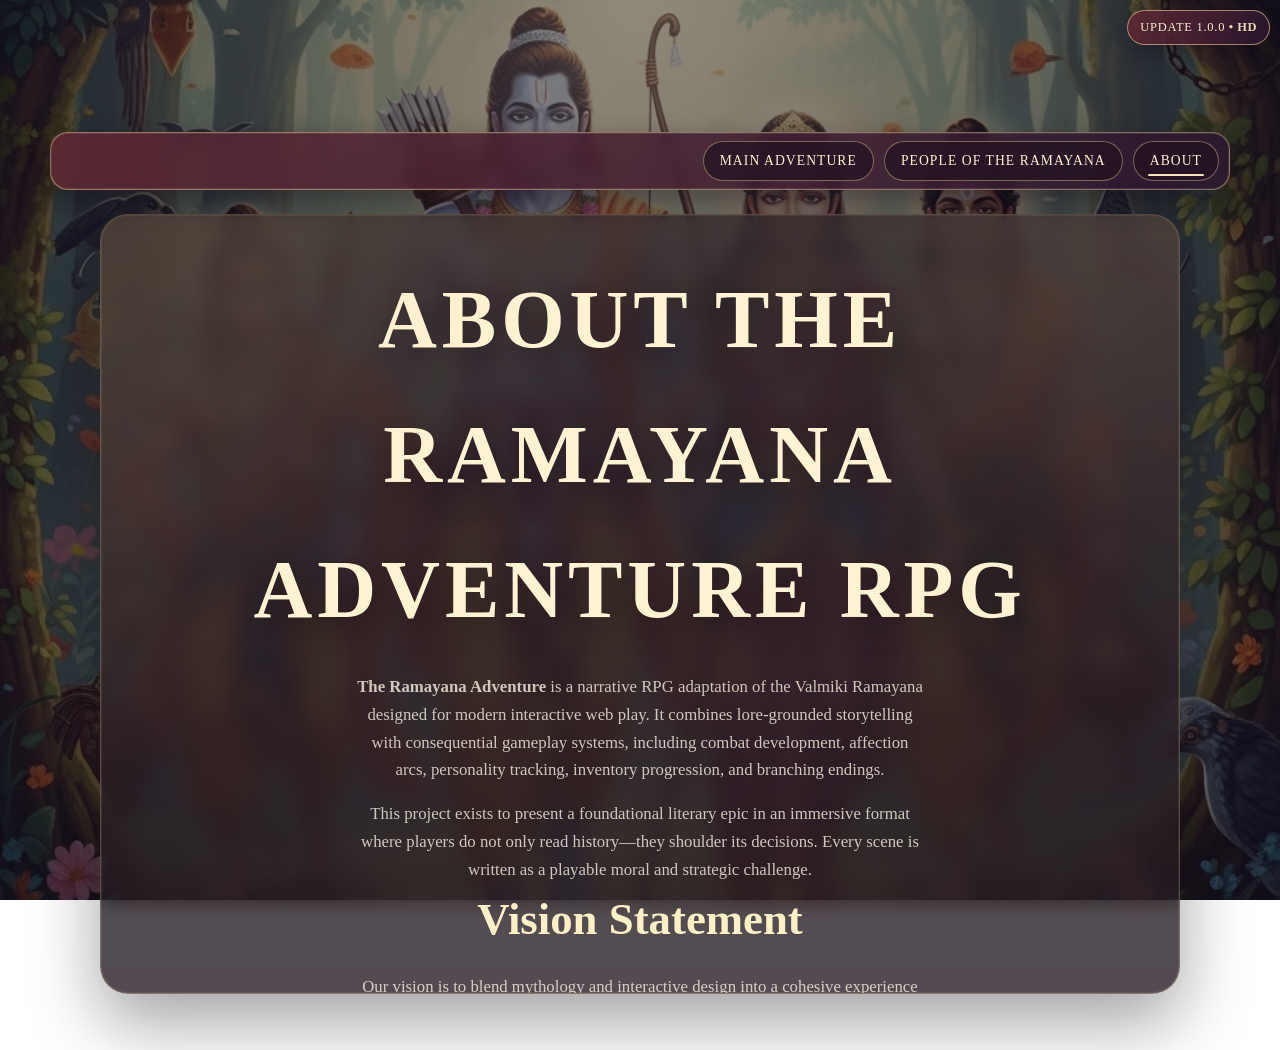
<file: about.html>
<!DOCTYPE html>
<html lang="en">
<head>
  <meta charset="UTF-8" />
  <meta name="viewport" content="width=device-width, initial-scale=1.0" />
  <title>About | The Ramayana Adventure</title>
  <link rel="stylesheet" href="Project.css">
  <link rel="icon" type="image/x-icon" href="ramayana_favicon.ico">
</head>
<body>
  <a id="updateBadge" href="updates.html" aria-label="Go to updates page" data-resolution-label="HD">Update 1.0.0</a>

  <nav id="topNavbar" aria-label="Site navigation">
    <button id="navbarToggle" type="button" aria-label="Toggle navigation menu" aria-expanded="false" aria-controls="navLinks">☰</button>
    <div id="navLinks">
      <a id="aboutButton" href="index.html">Main Adventure</a>
      <a class="nav-link-pill" href="people-of-ramayana.html">People of the Ramayana</a>
      <a class="nav-link-pill nav-link-current" href="about.html" aria-current="page">About</a>
    </div>
  </nav>

  <main id="storyCard">
    <section>
      <h1>About The Ramayana Adventure RPG</h1>
      <p><strong>The Ramayana Adventure</strong> is a narrative RPG adaptation of the Valmiki Ramayana designed for modern interactive web play. It combines lore-grounded storytelling with consequential gameplay systems, including combat development, affection arcs, personality tracking, inventory progression, and branching endings.</p>
      <p>This project exists to present a foundational literary epic in an immersive format where players do not only read history—they shoulder its decisions. Every scene is written as a playable moral and strategic challenge.</p>
    </section>
    <section>
      <h2>Vision Statement</h2>
      <p>Our vision is to blend mythology and interactive design into a cohesive experience that is educational, emotionally resonant, and replayable. The game is built to respect the epic's philosophical core while using contemporary game architecture to make those ideas felt through action, consequence, and reflection.</p>
    </section>
    <section>
      <h2>Features Overview</h2>
      <ul>
        <li>Expanded scene-based RPG narrative from exile through Lanka War and Uttara Kanda.</li>
        <li>Personality framework: Dharma, Aggression, Compassion, Honor, and Strategy.</li>
        <li>Combat growth attributes: Strength, Defense, Speed, Agility, Stamina, and Endurance.</li>
        <li>Character affection arcs with loyalty impact on battlefield and dialogue flow.</li>
        <li>Day/night progression model with multi-scene daily cadence.</li>
        <li>Save/export workflow and route-aware deep linking for campaign continuity.</li>
      </ul>
    </section>
    <section>
      <h2>Developer & Creator</h2>
      <p>The project is developed as a full-stack narrative systems portfolio work, combining front-end interaction design, scenario architecture, and scalable RPG state modeling. It is structured to continue growing into a production-level mythological strategy RPG with backend-assisted persistence and event processing.</p>
    </section>

    <section>
      <h2>About the Ramayana</h2>
      <p>
        The <strong>Ramayana</strong> is one of India's great Sanskrit epics, traditionally attributed to the sage Valmiki.
        It follows Prince Rama, Princess Sita, and Lakshmana through exile, loss, loyalty, and war against Ravana of Lanka.
      </p>
      <p>
        Beyond its central conflict, the Ramayana explores themes of dharma (duty), honor, leadership, compassion, and the
        consequences of personal choices. Its stories have shaped literature, performing arts, and cultural traditions across
        South and Southeast Asia for centuries.
      </p>
    </section>
  </main>
</body>
</html>
</file>
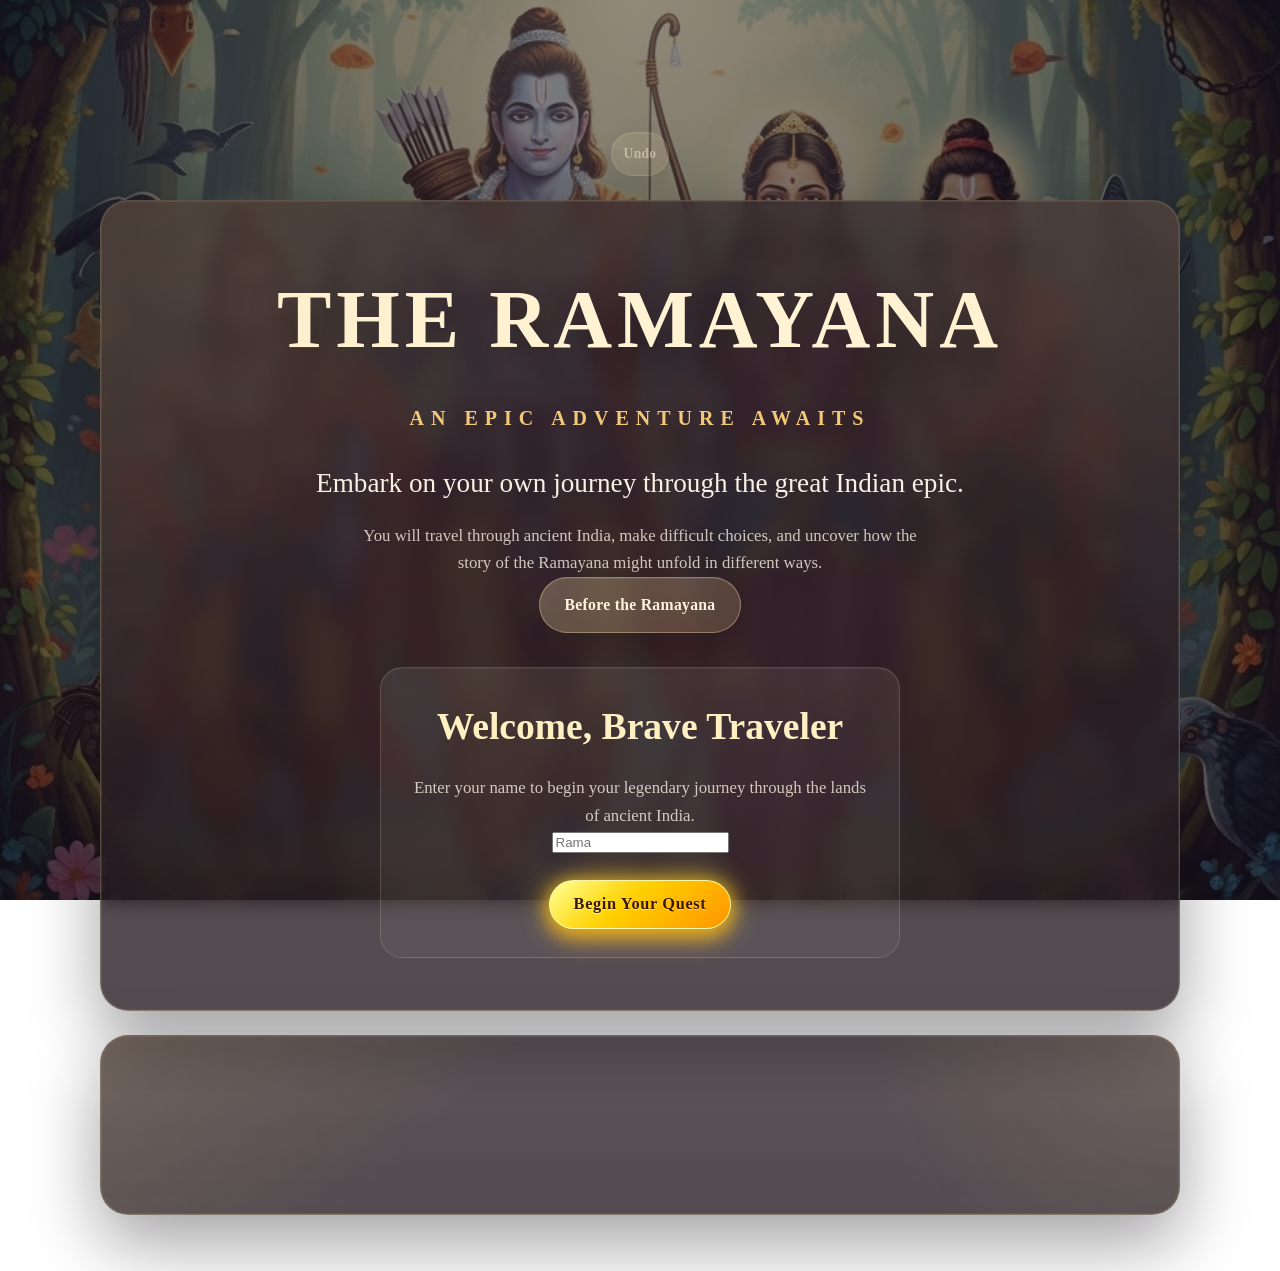
<file: Project.html>
<!DOCTYPE html>
<html lang="en">
<head>
  <meta charset="UTF-8" />
  <meta name="viewport" content="width=device-width, initial-scale=1.0" />
  <title id="Question">The Ramayana: Choose Your Adventure</title>
  <link rel="stylesheet" href="Project.css">
  <script src="Project.js"></script>
</head>
<body>
  <button id="undoButton" onclick="undoChoice()" type="button" disabled>Undo</button>
  <div id="titleContainer">
    <header>
      <h1>The Ramayana</h1>
      <h3 class="subtitle">An Epic Adventure Awaits</h3>
      <h4 id="description">Embark on your own journey through the great Indian epic.</h4>
      <p>You will travel through ancient India, make difficult choices, and uncover how the story of the Ramayana might unfold in different ways.</p>
      <button onclick="window.location.href='Backstory.html'">Before the Ramayana</button>
    </header>

    <div id="beginningContainer">
      <div class="intro-card">
        <h2>Welcome, Brave Traveler</h2>
        <p>Enter your name to begin your legendary journey through the lands of ancient India.</p>
        <div>
          <input type="text" id="playerName" placeholder="Rama" />
        </div>
        <button onclick="startAdventure()" type="button" id="startBtn">Begin Your Quest</button>
      </div>
    </div>
  </div>

  <div id="storyCard">
    <!-- this is where the story will be displayed -->
    <div id="choices"></div>
  </div>
</body>
</html>
</file>
<file: Project.css>
:root {
  --bg-top: #1f1735;
  --bg-mid: #7b2f2f;
  --bg-bottom: #f1d2a6;
  --panel: rgba(30, 20, 28, 0.78);
  --panel-strong: rgba(43, 28, 37, 0.9);
  --panel-border: rgba(255, 225, 169, 0.24);
  --text: #f8f1e4;
  --muted: rgba(248, 241, 228, 0.8);
  --gold: #f3c978;
  --gold-deep: #c98b2f;
  --crimson: #7b263f;
  --shadow: 0 28px 70px rgba(13, 8, 14, 0.38);
  --crisp-line: rgba(255, 229, 181, 0.34);
  --ease-refined: cubic-bezier(0.22, 0.7, 0.16, 1);
}

* {
  box-sizing: border-box;
}

html {
  scroll-behavior: smooth;
  scrollbar-color: rgba(255, 219, 155, 0.45) rgba(10, 5, 14, 0.45);
}

body {
  margin: 0;
  min-height: 100vh;
  padding: 132px 18px 56px;
  display: flex;
  flex-direction: column;
  align-items: center;
  gap: 24px;
  color: var(--text);
  font-family: "Georgia", "Times New Roman", serif;
  line-height: 1.65;
  background:
    linear-gradient(rgba(23, 14, 24, 0.6), rgba(23, 14, 24, 0.6)),
    url("RamayanaBG.webp"),
    radial-gradient(circle at top, rgba(255, 223, 138, 0.22), transparent 24%),
    radial-gradient(circle at 15% 20%, rgba(255, 184, 108, 0.14), transparent 18%),
    linear-gradient(160deg, var(--bg-top) 0%, #382148 22%, var(--bg-mid) 58%, var(--bg-bottom) 100%);
  background-size: cover, cover, auto, auto, auto;
  background-position: center, center, center, center, center;
  background-attachment: fixed, fixed, scroll, scroll, scroll;
  overflow-x: hidden;
}

body::before,
body::after {
  content: "";
  position: fixed;
  inset: 0;
  pointer-events: none;
}

body::before {
  background:
    radial-gradient(circle at 50% 0%, rgba(255, 234, 184, 0.18), transparent 34%),
    linear-gradient(90deg, transparent 0%, rgba(255, 247, 220, 0.04) 50%, transparent 100%);
  mix-blend-mode: screen;
}

body::after {
  opacity: 0.18;
  background-image:
    linear-gradient(rgba(255, 236, 199, 0.08) 1px, transparent 1px),
    linear-gradient(90deg, rgba(255, 236, 199, 0.08) 1px, transparent 1px);
  background-size: 120px 120px;
  mask-image: linear-gradient(to bottom, rgba(0, 0, 0, 0.35), transparent 92%);
}

#titleContainer,
#storyCard,
#timelineCard {
  width: min(1080px, 100%);
  position: relative;
  border-radius: 28px;
  background:
    linear-gradient(180deg, rgba(255, 245, 221, 0.08), rgba(255, 245, 221, 0.02)),
    var(--panel);
  border: 1px solid var(--panel-border);
  box-shadow: var(--shadow);
  backdrop-filter: blur(10px);
  -webkit-backdrop-filter: blur(10px);
  overflow: hidden;
  box-shadow:
    inset 0 0 0 1px rgba(255, 239, 203, 0.08),
    var(--shadow);
  transition: transform 0.5s var(--ease-refined), box-shadow 0.5s var(--ease-refined);
}

#updateInfo {
  padding: 18px;
  border-radius: 16px;
  border: 1px solid rgba(255, 225, 169, 0.24);
  background: rgba(255, 245, 221, 0.04);
}

.scroll-reveal {
  opacity: 0;
  transform: translateY(26px) scale(0.985);
  filter: saturate(0.9);
}

.scroll-reveal.in-view {
  opacity: 1;
  transform: translateY(0) scale(1);
  filter: saturate(1);
}


#topNavbar {
  position: sticky;
  top: 10px;
  left: auto;
  transform: none;
  margin: 0 auto;
  width: min(1180px, calc(100vw - 18px));
  z-index: 22;
  display: flex;
  align-items: center;
  justify-content: flex-end;
  gap: 12px;
  flex-wrap: nowrap;
  padding: 8px 10px 8px 112px;
  border-radius: 18px;
  border: 1px solid rgba(255, 223, 162, 0.42);
  background: linear-gradient(120deg, rgba(95, 39, 51, 0.86), rgba(42, 22, 47, 0.88));
  box-shadow: 0 12px 28px rgba(14, 6, 20, 0.45);
  backdrop-filter: blur(8px);
  -webkit-backdrop-filter: blur(8px);
  box-shadow:
    inset 0 0 0 1px rgba(255, 241, 214, 0.1),
    0 12px 28px rgba(14, 6, 20, 0.45);
}

#navbarToggle {
  display: none;
  width: auto;
  min-width: 46px;
  min-height: 42px;
  padding: 6px 11px;
  border-radius: 12px;
  border: 1px solid rgba(255, 223, 162, 0.45);
  background: rgba(35, 18, 34, 0.82);
  color: #fff3d4;
  font-size: 1.28rem;
  line-height: 1;
  box-shadow: 0 6px 14px rgba(14, 6, 20, 0.38);
}

#navbarToggle:hover,
#navbarToggle:focus-visible {
  transform: translateY(-1px);
  background: rgba(243, 201, 120, 0.2);
  border-color: rgba(255, 230, 173, 0.7);
}

#topNavbar.nav-open {
  flex-wrap: wrap;
  justify-content: space-between;
}

#topNavbar.nav-open #navLinks,
#topNavbar.nav-open #soundtrackBadge {
  display: flex;
}

#updateBadge {
  position: fixed;
  top: 10px;
  right: 10px;
  z-index: 24;
  padding: 6px 12px;
  border-radius: 999px;
  border: 1px solid rgba(255, 223, 162, 0.55);
  background: linear-gradient(120deg, rgba(95, 39, 51, 0.92), rgba(42, 22, 47, 0.9));
  color: #fff3d4;
  font-size: 0.78rem;
  letter-spacing: 0.06em;
  text-transform: uppercase;
  box-shadow: 0 8px 18px rgba(14, 6, 20, 0.35);
  text-shadow: 0 1px 0 rgba(0, 0, 0, 0.26);
}

#updateBadge {
  text-decoration: none;
  cursor: pointer;
}

#updateBadge::after {
  content: " • " attr(data-resolution-label);
  font-weight: 600;
  letter-spacing: 0.04em;
  color: rgba(255, 239, 198, 0.9);
}

body[data-resolution-tier="hd"] {
  --bg-top: #203362;
  --bg-mid: #6e2b47;
  --bg-bottom: #f2c88f;
  --panel-border: rgba(166, 214, 255, 0.28);
}

body[data-resolution-tier="fhd"] {
  --bg-top: #2e1a4a;
  --bg-mid: #7b2f2f;
  --bg-bottom: #f1d2a6;
  --panel-border: rgba(255, 225, 169, 0.24);
}

body[data-resolution-tier="qhd"] {
  --bg-top: #183f5a;
  --bg-mid: #2f5c7b;
  --bg-bottom: #d2f0f1;
  --panel-border: rgba(174, 247, 255, 0.3);
}

body[data-resolution-tier="uhd"] {
  --bg-top: #111b3f;
  --bg-mid: #283a7d;
  --bg-bottom: #9bc0ff;
  --panel-border: rgba(206, 227, 255, 0.34);
}

#navLinks {
  display: flex;
  align-items: center;
  gap: 10px;
  flex-wrap: wrap;
}

#aboutButton,
.nav-link-pill {
  display: inline-flex;
  align-items: center;
  justify-content: center;
  padding: 8px 16px;
  border-radius: 999px;
  border: 1px solid rgba(255, 223, 162, 0.4);
  color: #fff3d4;
  text-decoration: none;
  text-transform: uppercase;
  letter-spacing: 0.08em;
  font-size: 0.85rem;
  background: rgba(35, 18, 34, 0.72);
  transition: transform 0.2s var(--ease-refined), border-color 0.2s var(--ease-refined), background 0.2s var(--ease-refined);
}

#aboutButton:hover,
#aboutButton:focus-visible,
.nav-link-pill:hover,
.nav-link-pill:focus-visible {
  background: rgba(243, 201, 120, 0.18);
  transform: translateY(-1px);
  outline: none;
}

#aboutButton.nav-link-current,
.nav-link-pill.nav-link-current,
#updateBadge.nav-link-current {
  position: relative;
}

#aboutButton.nav-link-current::before,
.nav-link-pill.nav-link-current::before,
#updateBadge.nav-link-current::before {
  content: "";
  position: absolute;
  left: 14px;
  right: 14px;
  bottom: 4px;
  height: 2px;
  border-radius: 999px;
  background: rgba(255, 235, 194, 0.95);
}

#peopleControls {
  display: flex;
  align-items: center;
  gap: 12px;
  margin-bottom: 18px;
  flex-wrap: wrap;
}

#peopleGrid {
  display: grid;
  grid-template-columns: repeat(auto-fit, minmax(240px, 1fr));
  gap: 14px;
}

.people-card {
  border: 1px solid rgba(255, 223, 162, 0.35);
  border-radius: 16px;
  padding: 14px;
  background: linear-gradient(135deg, rgba(59, 26, 45, 0.7), rgba(28, 21, 49, 0.72));
}

.people-card h3 {
  margin-top: 0;
  margin-bottom: 8px;
  color: #51e3bf;
}

.people-card-role,
.people-card-type {
  margin: 0;
  color: var(--gold);
  font-weight: 600;
  font-size: 0.9rem;
}

.people-card .wiki-link-button {
  display: inline-block;
  margin-top: 10px;
  text-decoration: none;
}


#soundtrackBadge {
  display: flex;
  flex-direction: row;
  align-items: center;
  gap: 8px;
  flex-wrap: wrap;
  padding: 8px 10px;
  border-radius: 14px;
  border: 1px solid rgba(255, 223, 162, 0.35);
  background: rgba(22, 12, 26, 0.4);
}

.soundtrack-label {
  font-size: 0.65rem;
  text-transform: uppercase;
  letter-spacing: 0.12em;
  color: rgba(255, 235, 194, 0.78);
}

.soundtrack-track-name {
  margin: 0;
  font-size: 0.78rem;
  color: #fff3d4;
}

#backgroundMusic {
  width: min(260px, 45vw);
  height: 30px;
  border-radius: 10px;
  accent-color: #f6c26f;
  filter: drop-shadow(0 4px 8px rgba(8, 2, 12, 0.35));
}



#storyCardToolbar {
  display: flex;
  justify-content: flex-end;
  margin-bottom: 12px;
}

#undoButton {
  padding: 6px 12px;
  font-size: 0.85rem;
}

#startBtn,
#undoButton.art-button {
  position: relative;
  min-height: 48px;
  padding: 10px 24px;
  border: 1px solid rgba(255, 244, 184, 0.95);
  border-radius: 999px;
  background: linear-gradient(140deg, #fff6a8 0%, #ffd54f 30%, #ffb300 64%, #ff9100 100%);
  background-repeat: no-repeat;
  background-position: center;
  box-shadow: 0 0 24px rgba(255, 203, 73, 0.7), 0 8px 18px rgba(255, 166, 0, 0.45);
  color: #2d1800;
  font-size: 1.02rem;
  font-weight: 700;
  letter-spacing: 0.04em;
  text-shadow: 0 1px 0 rgba(255, 255, 255, 0.45);
  overflow: hidden;
  transition:
    filter 0.25s var(--ease-refined),
    transform 0.25s var(--ease-refined),
    opacity 0.2s var(--ease-refined);
  filter: brightness(1.04) saturate(1.3) drop-shadow(0 5px 10px rgba(255, 186, 77, 0.45));
}

#startBtn {
  margin-top: 24px;
}

#startBtn[data-tooltip]:hover::after,
#undoButton.art-button[data-tooltip]:hover::after,
#startBtn[data-tooltip]:focus-visible::after,
#undoButton.art-button[data-tooltip]:focus-visible::after {
  content: attr(data-tooltip);
  position: absolute;
  left: 50%;
  bottom: calc(100% + 8px);
  transform: translateX(-50%);
  padding: 6px 10px;
  border-radius: 8px;
  border: 1px solid rgba(255, 223, 162, 0.5);
  background: rgba(18, 10, 20, 0.93);
  color: #fff3d4;
  font-size: 0.78rem;
  letter-spacing: 0.03em;
  text-transform: none;
  white-space: nowrap;
  pointer-events: none;
  z-index: 2;
}

#undoButton.art-button {
  width: 150px;
  height: 48px;
  padding: 0;
  border: 0;
  background-color: transparent;
  border-radius: 0;
  color: transparent;
  font-size: 0;
  text-shadow: none;
  box-shadow: none;
  background-image: url("undoBtn");
  background-size: contain;
}


#startBtn:hover,
#undoButton.art-button:hover {
  filter: brightness(1.14) saturate(1.35) drop-shadow(0 10px 18px rgba(255, 194, 96, 0.6));
  transform: translateY(-2px) scale(1.02);
}

#startBtn:focus-visible,
#undoButton.art-button:focus-visible {
  outline: none;
  filter: brightness(1.22) saturate(1.25) drop-shadow(0 0 0 3px rgba(255, 230, 163, 0.42)) drop-shadow(0 8px 14px rgba(255, 194, 96, 0.4));
}


#undoButton.art-button:disabled {
  opacity: 0.5;
  cursor: not-allowed;
  filter: grayscale(0.1) brightness(0.92);
}

#topNavbar button {
  width: auto;
  padding: 8px 14px;
}

#storyAnswerInput {
  width: min(680px, 100%);
  margin-top: 14px;
  border-radius: 12px;
  border: 1px solid rgba(255, 223, 162, 0.35);
  background: rgba(20, 12, 24, 0.76);
  color: #fff3d4;
  padding: 10px 12px;
  font: inherit;
}
#undoButton:disabled {
  opacity: 0.5;
  cursor: not-allowed;
}

#titleContainer::before,
#storyCard::before,
#timelineCard::before {
  content: "";
  position: absolute;
  inset: 0;
  background:
    linear-gradient(135deg, rgba(243, 201, 120, 0.14), transparent 34%),
    radial-gradient(circle at top right, rgba(255, 214, 146, 0.12), transparent 28%);
  pointer-events: none;
}

#titleContainer {
  padding: 52px clamp(22px, 5vw, 56px);
  text-align: center;
}

header {
  max-width: 760px;
  margin: 0 auto;
}

h1,
h2,
h3,
h4 {
  margin: 0;
}

h1 {
  font-size: clamp(3rem, 7vw, 5.1rem);
  font-weight: 700;
  letter-spacing: 0.06em;
  text-transform: uppercase;
  color: #fff3d4;
  text-shadow: 0 10px 30px rgba(25, 13, 18, 0.4);
}

.subtitle {
  margin-top: 14px;
  font-size: clamp(1rem, 2vw, 1.25rem);
  letter-spacing: 0.35em;
  text-transform: uppercase;
  color: var(--gold);
}

#description {
  margin-top: 26px;
  font-size: clamp(1.2rem, 2.4vw, 1.7rem);
  font-weight: 500;
  color: var(--text);
}

p {
  margin: 16px auto 0;
  max-width: 68ch;
  font-size: 1.05rem;
  color: var(--muted);
}

#beginningContainer {
  display: flex;
  justify-content: center;
  margin-top: 34px;
}

.intro-card {
  width: min(520px, 100%);
  padding: 28px 24px;
  border-radius: 22px;
  background: linear-gradient(180deg, rgba(255, 248, 229, 0.08), rgba(255, 248, 229, 0.03));
  border: 1px solid rgba(255, 232, 182, 0.16);
  box-shadow: inset 0 1px 0 rgba(255, 255, 255, 0.06);
}

.intro-card h2 {
  font-size: clamp(1.7rem, 3vw, 2.35rem);
  color: #fff0c3;
}

.name-grid {
  display: grid;
  gap: 10px;
  justify-items: center;
}

/* Family setup feature disabled.
.family-setup-fields {
  margin-top: 10px;
}

.setup-notice {
  margin: 10px auto 0;
  width: min(320px, 100%);
  text-align: left;
  min-height: 1.4em;
  font-size: 0.88rem;
  color: #ffd98c;
}

#toggleFamilySetupBtn {
  margin-top: 18px;
}
*/

.setup-label {
  margin: 12px 0 0;
  width: min(320px, 100%);
  text-align: left;
  font-size: 0.88rem;
  color: rgba(255, 236, 189, 0.88);
}

.name-grid input,
.name-grid select {
  width: min(320px, 100%);
  margin-top: 6px;
  padding: 14px 16px;
  border-radius: 14px;
  border: 1px solid rgba(255, 224, 168, 0.24);
  background: rgba(22, 14, 20, 0.55);
  color: var(--text);
  font: inherit;
  font-size: 1rem;
  outline: none;
  transition: border-color 0.2s ease, box-shadow 0.2s ease, transform 0.2s ease;
}

.name-grid input::placeholder {
  color: rgba(248, 241, 228, 0.45);
}

.name-grid input:focus,
.name-grid select:focus {
  border-color: rgba(243, 201, 120, 0.75);
  box-shadow: 0 0 0 4px rgba(243, 201, 120, 0.12);
  transform: translateY(-1px);
}

#storyCard {
  padding: 38px clamp(20px, 4vw, 40px);
  min-height: 180px;
  max-height: calc(100vh - 120px);
  overflow-y: auto;
  text-align: center;
  scrollbar-width: thin;
  scrollbar-color: rgba(255, 223, 165, 0.42) rgba(12, 8, 14, 0.5);
}

#timelineCard {
  width: min(96vw, 1900px);
  max-height: min(92vh, 1200px);
  padding: 30px clamp(16px, 3vw, 30px);
}

#inventoryCard {
  width: min(760px, 96vw);
  max-height: min(82vh, 860px);
  overflow: auto;
  padding: 26px clamp(16px, 3vw, 24px);
  border-radius: 24px;
  background:
    linear-gradient(180deg, rgba(255, 245, 221, 0.08), rgba(255, 245, 221, 0.02)),
    var(--panel);
  border: 1px solid var(--panel-border);
  box-shadow: var(--shadow);
}

#inventoryList {
  margin: 14px 0 0;
  padding: 0;
  list-style: none;
  display: grid;
  gap: 12px;
}

.inventory-item {
  text-align: left;
  padding: 14px 14px 12px;
  border-radius: 14px;
  border: 1px solid rgba(255, 225, 169, 0.2);
  background: rgba(12, 8, 14, 0.38);
}

.inventory-item h4 {
  color: #ffe3ad;
}

.inventory-item p {
  margin-top: 8px;
  max-width: none;
}

.timeline-modal {
  position: fixed;
  inset: 0;
  z-index: 50;
  display: none;
  align-items: center;
  justify-content: center;
  padding: 20px;
  background: rgba(8, 5, 10, 0.72);
  backdrop-filter: blur(6px);
}

.timeline-modal.open {
  display: flex;
}

.timeline-modal-header {
  display: flex;
  align-items: flex-start;
  justify-content: space-between;
  gap: 14px;
}

.timeline-close {
  border-radius: 12px;
  min-width: 44px;
  padding: 8px 10px;
  font-size: 1.2rem;
  line-height: 1;
}

#timelineCard h2 {
  font-size: clamp(1.8rem, 3vw, 2.4rem);
  color: #fff0c6;
  text-align: left;
}

#timelineCard > p {
  text-align: left;
}

#timelineLegend {
  display: flex;
  flex-wrap: wrap;
  justify-content: flex-start;
  gap: 14px;
  margin-top: 16px;
}

.legend-item {
  display: inline-flex;
  align-items: center;
  gap: 8px;
  padding: 6px 12px;
  border-radius: 999px;
  background: rgba(255, 241, 214, 0.08);
  border: 1px solid rgba(255, 224, 168, 0.22);
  color: var(--muted);
  font-size: 0.92rem;
}

.legend-swatch {
  width: 18px;
  height: 10px;
  border-radius: 99px;
  background: rgba(255, 225, 169, 0.5);
}

.legend-swatch.highlight {
  background: #51e3bf;
}

.legend-swatch.current {
  background: #00fff0;
}


#timelineZoomControls {
  margin-top: 14px;
  display: inline-flex;
  align-items: center;
  gap: 10px;
  padding: 8px 10px;
  border-radius: 999px;
  border: 1px solid rgba(255, 225, 169, 0.18);
  background: rgba(10, 6, 14, 0.45);
}

#timelineZoomControls button {
  width: auto;
  min-width: 40px;
  padding: 6px 10px;
}

#timelineZoomValue {
  min-width: 52px;
  text-align: center;
  color: #ffe8be;
  font-weight: 700;
}

#timelineFlowchart {
  margin-top: 16px;
  overflow: auto;
  max-height: min(72vh, 950px);
  padding: 10px 12px 16px;
  border-radius: 18px;
  background: rgba(12, 8, 14, 0.35);
  border: 1px solid rgba(255, 225, 169, 0.16);
  box-shadow: inset 0 0 0 1px rgba(255, 225, 169, 0.06);
}

#timelineFlowchart svg {
  width: 100%;
  min-width: 3600px;
  height: auto;
  filter: drop-shadow(0 14px 26px rgba(4, 3, 8, 0.35));
}

#timelineFlowchart::-webkit-scrollbar {
  width: 12px;
  height: 12px;
}

#timelineFlowchart::-webkit-scrollbar-thumb {
  background: rgba(255, 223, 165, 0.28);
  border-radius: 999px;
}

#timelineFlowchart::-webkit-scrollbar-track {
  background: rgba(12, 8, 14, 0.5);
}

.timeline-column-label {
  fill: rgba(255, 236, 199, 0.72);
  font-size: 15px;
  font-weight: 700;
}

.timeline-edge {
  fill: none;
  stroke: rgba(255, 222, 168, 0.26);
  stroke-width: 3;
  opacity: 0.9;
}

.timeline-edge.chance {
  stroke-dasharray: 7 6;
}

.timeline-edge.active {
  stroke: #51e3bf;
  stroke-width: 7;
}

.edge-label {
  fill: rgba(248, 241, 228, 0.75);
  font-size: 14px;
  text-anchor: middle;
  dominant-baseline: alphabetic;
}

.edge-label-bg {
  fill: rgba(12, 8, 14, 0.88);
  stroke: rgba(255, 225, 169, 0.22);
  stroke-width: 1;
}

.timeline-node {
  fill: rgba(36, 24, 31, 0.9);
  stroke: rgba(255, 225, 169, 0.24);
  stroke-width: 2;
  transition: fill 0.2s ease, stroke 0.2s ease;
}

.timeline-node.visited {
  fill: rgba(29, 73, 67, 0.4);
  stroke: rgba(127, 243, 214, 0.75);
}

.timeline-node.active {
  fill: rgba(28, 92, 83, 0.95);
  stroke: #8fffe0;
  stroke-width: 4;
}

.node-id {
  fill: #ffd99a;
  font-size: 18px;
  font-weight: 700;
}

.node-title {
  fill: #f8f1e4;
  font-size: 14px;
}

#storyCard h2 {
  font-size: clamp(1.9rem, 4vw, 2.8rem);
  color: #fff0c6;
}

#choices {
  margin-top: 26px;
  display: flex;
  justify-content: center;
  gap: 14px;
  flex-wrap: wrap;
}

#receiptCard {
  margin: 30px auto 0;
  max-width: 760px;
  padding: 24px 22px;
  text-align: left;
  border-radius: 20px;
  background:
    linear-gradient(180deg, rgba(255, 248, 229, 0.12), rgba(255, 248, 229, 0.05)),
    rgba(48, 31, 29, 0.88);
  border: 1px solid rgba(255, 223, 168, 0.22);
  box-shadow: inset 0 1px 0 rgba(255, 255, 255, 0.06);
}

#receiptCard h3,
#receiptCard h4 {
  margin: 0;
  color: #fff0c6;
}

#receiptCard h3 {
  font-size: 1.6rem;
}

#receiptCard h4 {
  margin-top: 18px;
  font-size: 1rem;
  letter-spacing: 0.08em;
  text-transform: uppercase;
  color: var(--gold);
}

#receiptCard p {
  max-width: none;
}

.receipt-section ol {
  margin: 12px 0 0;
  padding-left: 22px;
  color: var(--muted);
}

.receipt-section li + li {
  margin-top: 8px;
}

.timeline-scene-description {
  margin: 4px 0 0;
  color: rgba(255, 241, 220, 0.9);
  font-size: 0.92rem;
}

.timeline-current-scene strong,
.timeline-current-scene .timeline-scene-description {
  color: #f3c978;
}

.character-name {
  color: #f3c978;
  font-weight: 700;
}

button,
.btn {
  appearance: none;
  border: 1px solid var(--crisp-line);
  border-radius: 999px;
  min-height: 44px;
  padding: 14px 24px;
  background:
    linear-gradient(135deg, rgba(255, 229, 170, 0.22), rgba(255, 184, 112, 0.12)),
    rgba(255, 248, 234, 0.06);
  color: #fff5dd;
  font: inherit;
  font-size: 0.98rem;
  font-weight: 700;
  letter-spacing: 0.02em;
  cursor: pointer;
  box-shadow:
    inset 0 1px 0 rgba(255, 255, 255, 0.08),
    0 12px 30px rgba(16, 8, 14, 0.22);
  transition:
    transform 0.22s ease,
    box-shadow 0.22s ease,
    border-color 0.22s ease,
    background 0.22s ease,
    filter 0.22s ease;
}

button:hover,
.btn:hover {
  transform: translateY(-2px);
  border-color: rgba(255, 225, 163, 0.5);
  background:
    linear-gradient(135deg, rgba(243, 201, 120, 0.36), rgba(201, 139, 47, 0.18)),
    rgba(255, 248, 234, 0.08);
  box-shadow:
    inset 0 1px 0 rgba(255, 255, 255, 0.08),
    0 16px 36px rgba(16, 8, 14, 0.28);
  filter: saturate(1.08);
}

button:active,
.btn:active {
  transform: translateY(0);
}

a {
  color: var(--gold);
  text-decoration: none;
}

a:hover {
  color: #ffe7b5;
}

@media (prefers-reduced-motion: reduce) {
  html {
    scroll-behavior: auto;
  }

  .scroll-reveal,
  .scroll-reveal.in-view,
  #titleContainer,
  #storyCard,
  #timelineCard,
  button,
  .btn {
    transition: none !important;
    transform: none !important;
    opacity: 1 !important;
    filter: none !important;
  }
}

blockquote,
.card,
.container {
  background: var(--panel-strong);
  border: 1px solid rgba(255, 225, 169, 0.18);
  border-radius: 18px;
  box-shadow: var(--shadow);
}


@media (max-width: 1024px) {
  body {
    background-attachment: scroll, scroll, scroll, scroll, scroll;
  }

  body::before,
  body::after {
    opacity: 0.55;
  }

  #titleContainer,
  #storyCard,
  #timelineCard {
    width: min(100%, 820px);
    border-radius: 24px;
  }

  #titleContainer {
    padding: 40px 24px 30px;
  }

  #storyCard {
    padding: 30px clamp(16px, 3.5vw, 28px);
  }

  #timelineCard {
    width: min(100vw - 24px, 1200px);
    max-height: min(88vh, 980px);
    padding: 24px 14px 18px;
  }

  #timelineFlowchart svg {
    min-width: 2600px;
  }
}

@media (max-width: 768px) {
  body {
    min-height: 100dvh;
    padding: 112px 10px calc(20px + env(safe-area-inset-bottom));
    gap: 14px;
    background-position: center top, center top, center, center, center;
  }

  body::before,
  body::after {
    display: none;
  }

  #titleContainer,
  #storyCard,
  #timelineCard,
  #inventoryCard {
    border-radius: 20px;
    border-color: rgba(162, 255, 233, 0.32);
    background:
      linear-gradient(180deg, rgba(116, 255, 225, 0.1), rgba(116, 255, 225, 0.02)),
      rgba(12, 20, 34, 0.86);
  }

  #titleContainer {
    padding: 30px 14px 24px;
  }

  h1 {
    letter-spacing: 0.03em;
  }

  #description {
    font-size: clamp(1.1rem, 4.4vw, 1.4rem);
  }

  p {
    font-size: 1.05rem;
  }

  .subtitle {
    letter-spacing: 0.16em;
    color: #8ef6e3;
  }

  .intro-card {
    padding: 18px 14px;
    border-color: rgba(116, 255, 225, 0.28);
  }

  #storyCard {
    max-height: none;
    overflow-y: visible;
    padding: 22px 14px;
  }

  #storyCardToolbar {
    position: static;
    z-index: 3;
    margin: 0 0 10px;
    padding: 0;
    background: none;
  }

  #storyCard h2 {
    font-size: clamp(1.55rem, 7vw, 2.1rem);
    line-height: 1.26;
  }

  #choices {
    margin-top: 20px;
    gap: 10px;
  }

  #receiptCard {
    margin-top: 20px;
    padding: 18px 14px;
    border-color: rgba(116, 255, 225, 0.3);
    background:
      linear-gradient(180deg, rgba(112, 242, 223, 0.16), rgba(112, 242, 223, 0.04)),
      rgba(13, 24, 33, 0.92);
  }

  #timelineFlowchart svg {
    min-width: 1800px;
  }

  #timelineModal,
  #inventoryModal {
    align-items: flex-end;
    padding: 8px;
  }

  #timelineCard,
  #inventoryCard {
    width: min(100%, 100vw - 16px);
    max-height: min(88dvh, 820px);
    border-radius: 18px 18px 14px 14px;
    padding: 18px 12px calc(14px + env(safe-area-inset-bottom));
  }

  .timeline-modal-header {
    gap: 10px;
    margin-bottom: 8px;
  }

  .timeline-close {
    min-width: 40px;
    min-height: 40px;
    padding: 8px;
  }

  #timelineCard h2,
  #timelineCard > p,
  #inventoryCard h2,
  #inventoryCard > p {
    text-align: center;
  }

  #timelineLegend {
    justify-content: center;
    gap: 8px;
    margin-top: 12px;
  }

  .legend-item {
    font-size: 0.82rem;
    padding: 5px 8px;
    gap: 6px;
  }

  .legend-swatch {
    width: 14px;
    height: 8px;
  }

  #timelineZoomControls {
    width: 100%;
    display: grid;
    grid-template-columns: repeat(4, minmax(0, 1fr));
    gap: 8px;
    padding: 8px;
    border-radius: 14px;
  }

  #timelineZoomControls button {
    min-width: 0;
    padding: 9px 8px;
    font-size: 0.92rem;
  }

  #timelineZoomValue {
    width: 100%;
    min-width: 0;
    align-self: stretch;
    display: inline-flex;
    justify-content: center;
    align-items: center;
    border-radius: 10px;
    border: 1px solid rgba(116, 255, 225, 0.35);
    background: rgba(10, 22, 34, 0.5);
  }

  button,
  .btn {
    width: 100%;
    border-radius: 14px;
    min-height: 44px;
    padding: 14px 18px;
    border-color: rgba(116, 255, 225, 0.35);
    background:
      linear-gradient(145deg, rgba(81, 227, 191, 0.35), rgba(59, 161, 255, 0.2)),
      rgba(10, 22, 34, 0.62);
  }

  #topNavbar {
    top: max(6px, env(safe-area-inset-top));
    width: calc(100vw - 10px);
    justify-content: flex-end;
    border-radius: 14px;
    padding: 7px;
    gap: 8px;
    justify-content: center;
    border-radius: 12px;
    padding: 6px;
    gap: 6px;
  }

  #navbarToggle {
    display: inline-flex;
    align-items: center;
    justify-content: center;
    min-width: 42px;
    min-height: 38px;
    padding: 5px 9px;
    font-size: 1.15rem;
  }

  #topNavbar #navLinks,
  #topNavbar #soundtrackBadge {
    display: none;
  }

  #topNavbar.nav-open {
    justify-content: center;
  }

  #navLinks,
  #soundtrackBadge {
    width: 100%;
    justify-content: center;
  }

  #navLinks {
    display: grid;
    grid-template-columns: repeat(2, minmax(0, 1fr));
    gap: 8px;
  }

  #navLinks a,
  #navLinks button {
    width: 100%;
    min-height: 40px;
  }

  #topNavbar button {
    width: auto;
  }

  #peopleControls {
    flex-direction: column;
    align-items: stretch;
    gap: 8px;
  }

  #peopleControls label {
    font-size: 0.88rem;
  }

  #peopleCategory {
    width: 100%;
    min-height: 40px;
  }

  #peopleGrid {
    grid-template-columns: 1fr;
  }

  #soundtrackBadge {
    padding: 6px 8px;
    gap: 5px;
    justify-content: center;
  }

  .soundtrack-label {
    display: none;
  }

  .soundtrack-track-name {
    display: none;
  }

  #backgroundMusic {
    width: min(180px, calc(55vw));
    height: 26px;
  }


  #updateBadge {
    top: auto;
    bottom: calc(12px + env(safe-area-inset-bottom));
    left: 8px;
    font-size: 0.7rem;
    padding: 5px 10px;
    letter-spacing: 0.04em;
  }

  #storyAnswerInput,
  .name-grid input,
  .name-grid select {
    width: 100%;
  }

  #inventoryList {
    gap: 10px;
    margin-top: 10px;
  }

  .inventory-item {
    padding: 12px 10px;
    border-radius: 12px;
  }
}

@media (max-width: 480px) {
  body {
    padding: 104px 8px calc(16px + env(safe-area-inset-bottom));
  }

  #titleContainer {
    padding: 24px 12px 20px;
  }

  #timelineCard {
    width: calc(100vw - 16px);
    padding: 16px 9px calc(12px + env(safe-area-inset-bottom));
  }

  #timelineFlowchart svg {
    min-width: 1400px;
  }

  h1 {
    font-size: clamp(2rem, 12vw, 2.8rem);
  }

  .subtitle {
    margin-top: 8px;
    font-size: 0.88rem;
    letter-spacing: 0.12em;
  }

  #description {
    margin-top: 14px;
  }

  #topNavbar button,
  #aboutButton,
  .nav-link-pill {
    padding: 7px 10px;
    font-size: 0.75rem;
  }

  #navLinks {
    grid-template-columns: 1fr;
  }

  #soundtrackBadge {
    padding: 5px 6px;
  }

  #backgroundMusic {
    width: min(150px, calc(52vw));
    height: 24px;
  }


  #timelineLegend {
    justify-content: flex-start;
    overflow-x: auto;
    flex-wrap: nowrap;
    padding-bottom: 2px;
  }

  #timelineZoomControls {
    grid-template-columns: repeat(2, minmax(0, 1fr));
  }

  #timelineZoomValue {
    grid-column: span 2;
    min-height: 38px;
  }

  #updateBadge {
    left: 6px;
    bottom: calc(10px + env(safe-area-inset-bottom));
    font-size: 0.64rem;
  }
}


#storyCard.scene-card-layout {
  width: min(1200px, 100%);
}

#storyNavigationShell {
  display: grid;
  grid-template-columns: minmax(220px, 280px) 1fr;
  gap: 18px;
  margin: 14px 16px 10px;
}

#sceneSidebar {
  border: 1px solid rgba(255, 223, 162, 0.28);
  border-radius: 16px;
  padding: 14px;
  background: rgba(24, 14, 30, 0.62);
  display: flex;
  flex-direction: column;
  gap: 8px;
  position: sticky;
  top: 84px;
  max-height: 72vh;
  overflow: auto;
}

#sceneSidebar h3 {
  margin: 0 0 4px;
  font-size: 1.05rem;
}

#sceneSidebar label {
  font-size: 0.78rem;
  letter-spacing: 0.06em;
  text-transform: uppercase;
  color: rgba(255, 239, 198, 0.9);
}

#sceneSidebar select,
.toc-link {
  width: 100%;
  border-radius: 10px;
  border: 1px solid rgba(255, 223, 162, 0.35);
  background: rgba(31, 16, 34, 0.85);
  color: var(--text);
  padding: 8px 10px;
}

.toc-link {
  text-align: left;
  cursor: pointer;
  font-size: 0.84rem;
}

.toc-link.active {
  border-color: rgba(255, 223, 162, 0.75);
  background: rgba(243, 201, 120, 0.17);
}

#storyNavMain {
  max-width: 900px;
  margin-inline: auto;
  font-size: 1.08rem;
  line-height: 1.6;
}

.scene-number-label {
  margin: 6px 0 10px;
  font-size: 0.92rem;
  letter-spacing: 0.08em;
  text-transform: uppercase;
  color: rgba(255, 239, 198, 0.88);
}

.scene-meta-grid {
  display: grid;
  grid-template-columns: repeat(2, minmax(0, 1fr));
  gap: 8px 16px;
  margin-bottom: 12px;
  font-size: 0.95rem;
}

.scene-progress-wrap {
  width: 100%;
  height: 12px;
  border-radius: 999px;
  background: rgba(255, 235, 194, 0.2);
  overflow: hidden;
  margin-bottom: 12px;
}

.scene-progress-bar {
  height: 100%;
  background: linear-gradient(90deg, #f3c978, #ffdca6);
}

.immersion-row {
  margin: 6px 0;
  font-size: 0.96rem;
  color: rgba(248, 241, 228, 0.92);
}

.next-prev-controls {
  display: flex;
  justify-content: center;
  align-items: center;
  gap: 12px;
  margin: 30px 0 20px;
  padding-top: 18px;
  border-top: 1px solid rgba(255, 223, 162, 0.4);
}

.next-prev-controls button {
  min-width: 170px;
}

.next-prev-controls button:disabled {
  opacity: 0.5;
  cursor: not-allowed;
}

#storyNavMain h1 {
  font-size: 2rem;
  margin: 14px 0 10px;
}

#storyNavMain h2 {
  font-size: 2.1rem;
  margin: 22px 0 14px;
}

#storyNavMain p {
  margin: 0 0 22px;
  max-width: 70ch;
  font-size: 1.1rem;
}

@media (max-width: 768px) {
  #storyNavMain {
    font-size: 1.125rem;
  }

  #storyNavMain p {
    font-size: 1.125rem;
    margin-bottom: 24px;
  }

  #storyNavMain h2 {
    margin-top: 26px;
    font-size: clamp(1.95rem, 7vw, 2.3rem);
  }

  .next-prev-controls {
    position: sticky;
    bottom: calc(10px + env(safe-area-inset-bottom));
    background: rgba(12, 20, 34, 0.94);
    border: 1px solid rgba(116, 255, 225, 0.3);
    border-radius: 14px;
    padding: 10px;
    margin: 34px 0 26px;
    flex-direction: column;
    gap: 10px;
    z-index: 4;
  }

  .next-prev-controls button {
    width: 100%;
    min-width: 0;
  }
}

@media (max-width: 980px) {
  #storyNavigationShell {
    grid-template-columns: 1fr;
  }

  #sceneSidebar {
    position: static;
    max-height: none;
  }

  .scene-meta-grid {
    grid-template-columns: 1fr;
  }
}

/* Day/Night Mode */
body.night-mode {
  --bg-top: #0a0a15;
  --bg-mid: #1a1a2e;
  --bg-bottom: #16213e;
  --panel: rgba(15, 15, 25, 0.88);
  --panel-strong: rgba(20, 20, 35, 0.95);
  --panel-border: rgba(100, 150, 255, 0.18);
  --text: #e0e0ff;
  --muted: rgba(224, 224, 255, 0.7);
  --gold: #7fa3ff;
  --gold-deep: #5577dd;
  --crimson: #2a3a5a;
  --shadow: 0 28px 70px rgba(0, 0, 0, 0.6);
  --crisp-line: rgba(100, 150, 255, 0.2);
}

body.night-mode::before {
  background:
    radial-gradient(circle at 50% 0%, rgba(100, 150, 255, 0.1), transparent 34%),
    linear-gradient(90deg, transparent 0%, rgba(100, 150, 255, 0.02) 50%, transparent 100%);
}

body.night-mode::after {
  background-image:
    linear-gradient(rgba(100, 150, 200, 0.04) 1px, transparent 1px),
    linear-gradient(90deg, rgba(100, 150, 200, 0.04) 1px, transparent 1px);
}

body.night-mode {
  background:
    linear-gradient(rgba(5, 5, 15, 0.8), rgba(5, 5, 15, 0.8)),
    url("RamayanaBG.webp"),
    radial-gradient(circle at top, rgba(100, 150, 200, 0.08), transparent 24%),
    radial-gradient(circle at 15% 20%, rgba(100, 130, 200, 0.05), transparent 18%),
    linear-gradient(160deg, #0a0a15 0%, #0f0f25 22%, #1a1a2e 58%, #16213e 100%);
}

body.night-mode #topNavbar {
  border-color: rgba(100, 150, 255, 0.3);
  background: linear-gradient(120deg, rgba(20, 25, 50, 0.9), rgba(15, 20, 40, 0.95));
}

body.night-mode #navbarToggle {
  border-color: rgba(100, 150, 255, 0.35);
  background: rgba(10, 15, 30, 0.9);
  color: #a0c0ff;
}

body.night-mode #navbarToggle:hover,
body.night-mode #navbarToggle:focus-visible {
  background: rgba(100, 150, 255, 0.15);
  border-color: rgba(150, 180, 255, 0.6);
}

body.night-mode #updateBadge {
  border-color: rgba(100, 150, 255, 0.4);
  background: linear-gradient(120deg, rgba(20, 25, 50, 0.95), rgba(15, 20, 40, 0.98));
  color: #a0c0ff;
  text-shadow: 0 1px 0 rgba(0, 0, 0, 0.5);
}

body.night-mode::-webkit-scrollbar-track {
  scrollbar-color: rgba(100, 150, 255, 0.2) rgba(5, 5, 15, 0.5);
}

body.night-mode #titleContainer,
body.night-mode #storyCard,
body.night-mode #timelineCard {
  border-color: rgba(100, 150, 255, 0.2);
  background:
    linear-gradient(180deg, rgba(100, 150, 255, 0.04), rgba(100, 150, 255, 0.01)),
    var(--panel);
}

body.night-mode button,
body.night-mode .btn {
  border-color: rgba(100, 150, 255, 0.3);
  background:
    linear-gradient(145deg, rgba(100, 150, 255, 0.15), rgba(70, 120, 255, 0.1)),
    rgba(10, 15, 35, 0.8);
}

body.night-mode button:hover,
body.night-mode .btn:hover {
  border-color: rgba(120, 160, 255, 0.5);
  background:
    linear-gradient(145deg, rgba(100, 150, 255, 0.25), rgba(70, 120, 255, 0.15)),
    rgba(20, 25, 45, 0.9);
}

body.night-mode #updateInfo {
  border-color: rgba(100, 150, 255, 0.2);
  background: rgba(100, 150, 255, 0.06);
}

.rpg-promise {
  max-width: 760px;
  margin: 16px auto 0;
  color: #ffe7af;
}

#rpgDashboard {
  margin: 22px 0;
  padding: 18px;
  border: 1px solid rgba(255, 225, 169, 0.22);
  border-radius: 22px;
  background:
    radial-gradient(circle at 10% 0%, rgba(243, 201, 120, 0.14), transparent 30%),
    rgba(20, 12, 24, 0.48);
  box-shadow: inset 0 0 32px rgba(255, 222, 160, 0.05);
}

.rpg-grid {
  display: grid;
  grid-template-columns: repeat(3, minmax(0, 1fr));
  gap: 14px;
}

.rpg-grid article,
.kanda-atlas,
.mini-game-library {
  border: 1px solid rgba(255, 225, 169, 0.18);
  border-radius: 18px;
  padding: 14px;
  background: rgba(255, 245, 221, 0.045);
}

.stat-cloud {
  display: flex;
  flex-wrap: wrap;
  gap: 8px;
}

.stat-cloud span {
  border-radius: 999px;
  padding: 4px 9px;
  background: rgba(123, 38, 63, 0.55);
  border: 1px solid rgba(243, 201, 120, 0.22);
  font-size: 0.78rem;
}

.activity-row {
  display: flex;
  flex-wrap: wrap;
  gap: 10px;
  margin: 14px 0;
}

.kanda-atlas details {
  margin: 8px 0;
  padding: 10px 12px;
  border-radius: 14px;
  background: rgba(10, 6, 16, 0.26);
}

.kanda-atlas summary {
  cursor: pointer;
  color: var(--gold);
  font-weight: 700;
}

@media (max-width: 820px) {
  .rpg-grid {
    grid-template-columns: 1fr;
  }
}
</file>
